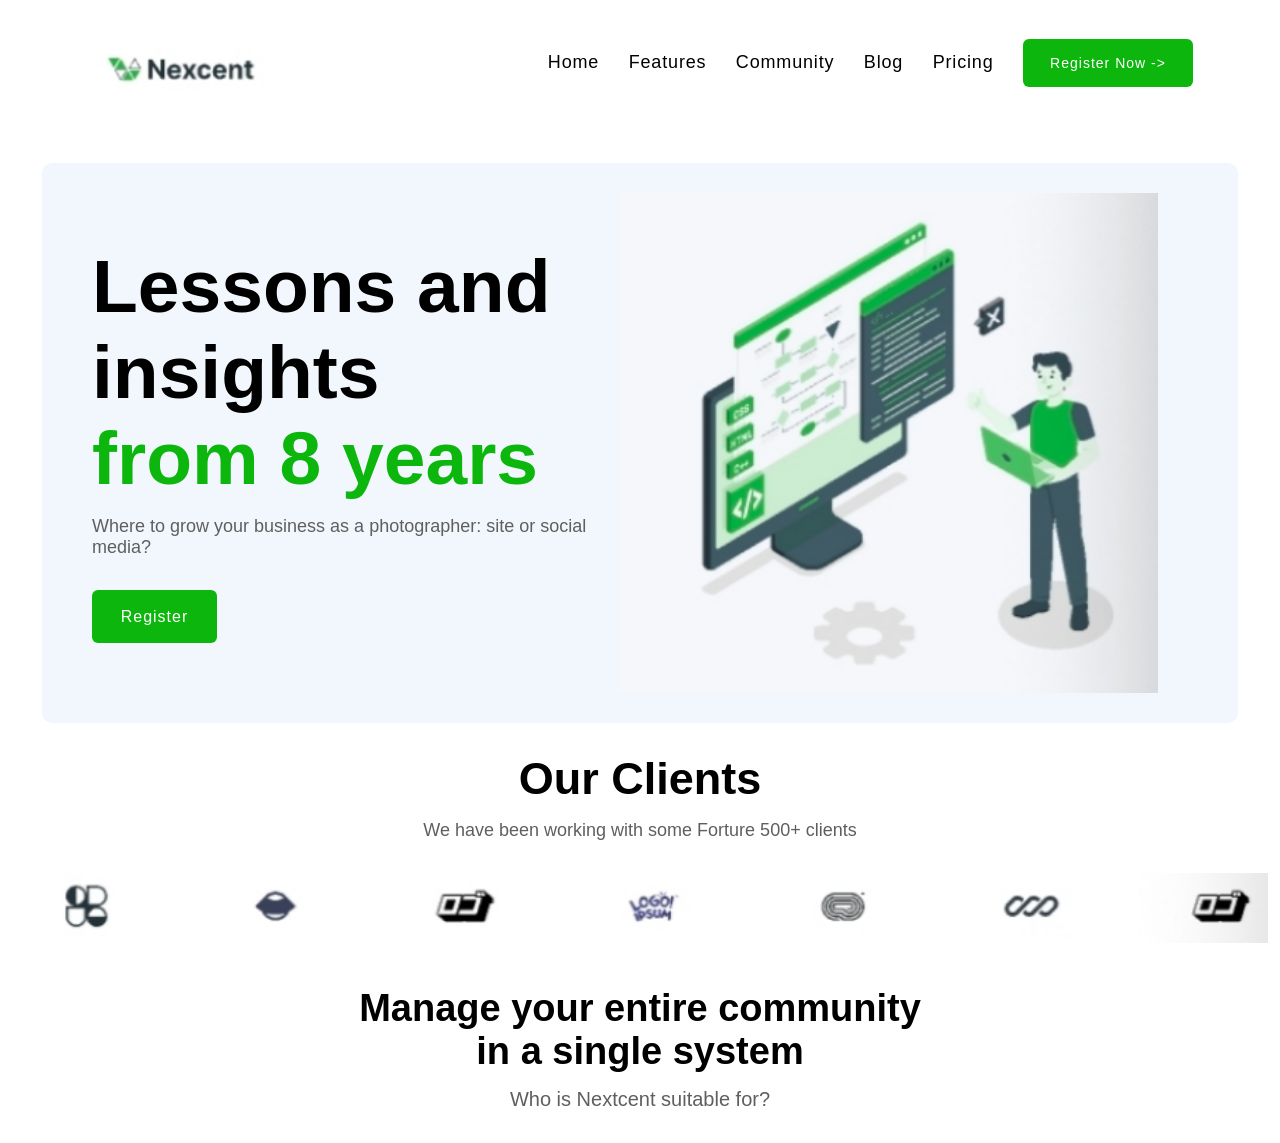
<file: 6 - Projeto de Desafio/Index.html>
<!DOCTYPE html>
<html lang="pt-br">

<head>
    <meta charset="UTF-8">
    <meta name="viewport" content="width=device-width, initial-scale=1.0">
    <title>Nexcent</title>
    <link rel="stylesheet" href="style.css">
</head>

<body>
    <header>
        <img src="./Nexcent.png" alt="nexcent-logo" class="header-image">

        <div class="header-div">
            <a class="link-header">Home</a>
            <a class="link-header">Features</a>
            <a class="link-header">Community</a>
            <a class="link-header">Blog</a>
            <a class="link-header">Pricing</a>
            <button class="button-header">Register Now -> </button>
        </div>

    </header>
    <br>
    <main>
        <div class="main-div">
            <h1>Lessons and insights</h1>
            <h2>from 8 years</h2>
            <p>Where to grow your business as a photographer: site or social media?</p>
            <button class="button-main">Register</button>
        </div>
        <img src="Main.png" alt="main-image" class="main-image">
    </main>

    <footer>
        <h3> Our Clients </h3>
        <p class="p-footer"> We have been working with some Forture 500+ clients</p>
        <img src="Footer.png" alt="footer-image" class="footer-image">
        <h4> Manage your entire community <br> in a single system</h4>
        <p class="p-h4"> Who is Nextcent suitable for? </p>
    </footer>

</body>

</html>
</file>
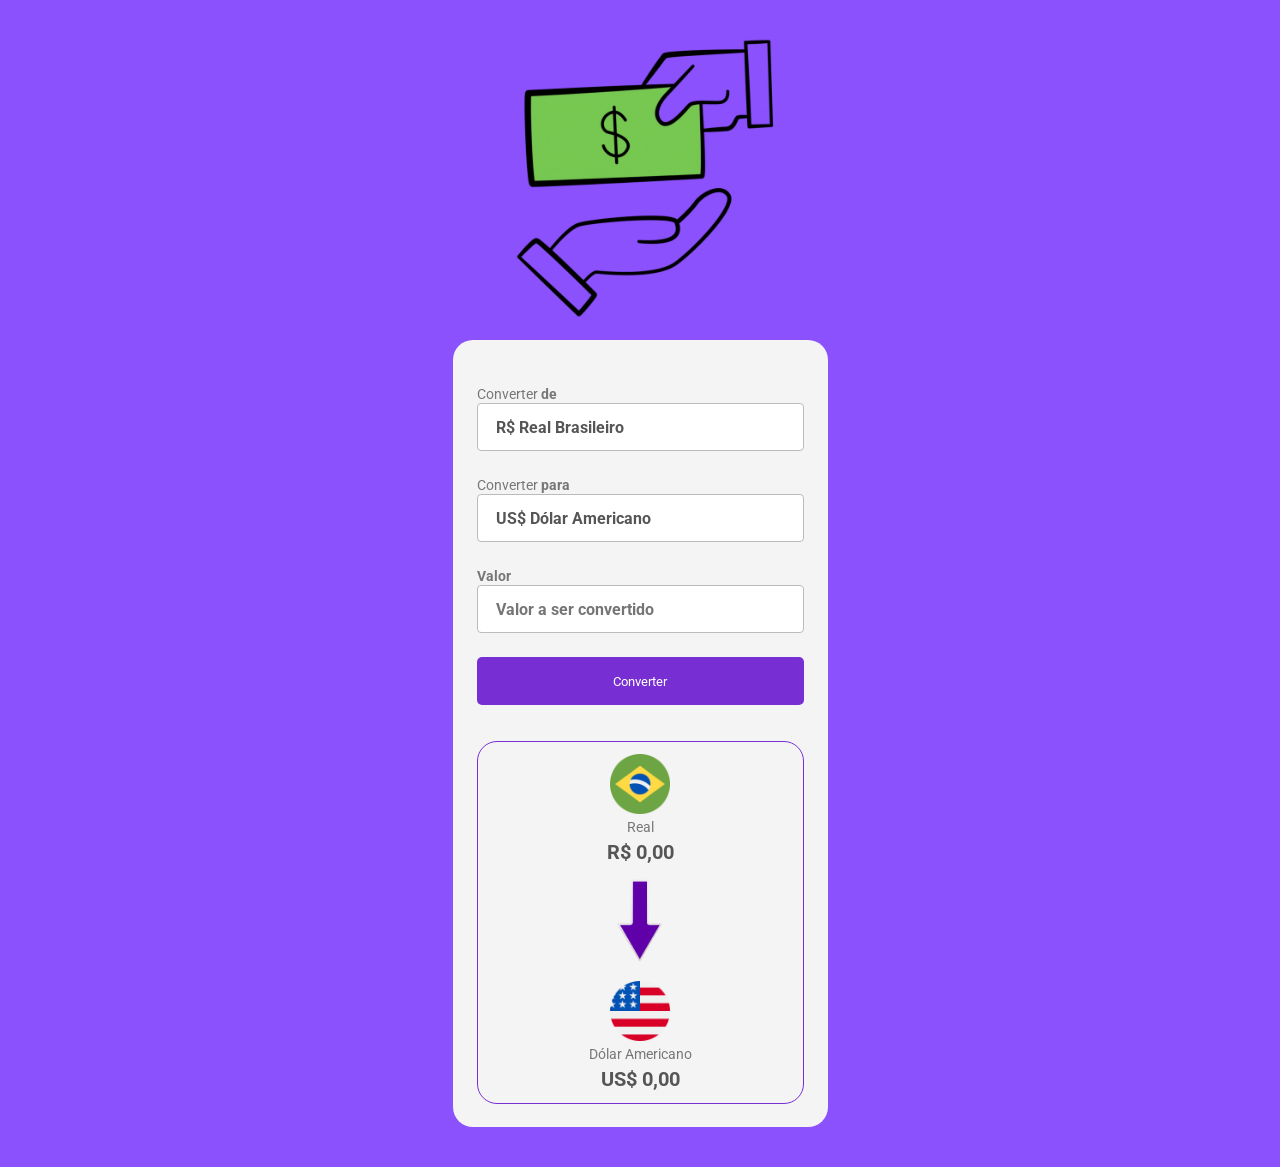
<file: 8 - Conversor de Moedas/index.html>
<!DOCTYPE html>
<html lang="pt-BR">

<head>
    <meta charset="UTF-8">
    <meta name="viewport" content="width=device-width, initial-scale=1.0">
    <title>Conversor de moedas</title>
    <link rel="preconnect" href="https://fonts.googleapis.com">
    <link rel="preconnect" href="https://fonts.gstatic.com" crossorigin>
    <link href="https://fonts.googleapis.com/css2?family=Roboto:ital,wght@0,100..900;1,100..900&display=swap"
        rel="stylesheet">
    <link rel="stylesheet" href="./style.css">
    <script src="./script.js" defer></script>
</head>

<body>
    <img src="./logo.gif" alt="Logo" class="logo">

    <main>
        <label>
            Converter <b>de</b>
            <select>
                <option>R$ Real Brasileiro</option>
            </select>
        </label>

        <label>
            Converter <b>para</b>
            <select class="currency-select">
                <option value="dolar">US$ Dólar Americano</option>
                <option value="euro">€ Euro</option>
                <option value="libra">£ Libra Esterlina</option>
                <option value="bitcoin">฿ Bitcoin</option>
                <option value="iene">¥ Iene Japonês</option>
            </select>
        </label>

        <label>
            <b>Valor</b>
            <input class="input-currency" type="number" placeholder="Valor a ser convertido">
        </label>

        <button class="convert-button">Converter</button>

        <section>
            <div class="currency-box">
                <img src="./Real.png" alt="Real Brasileiro" class="currency-img">
                <p class="currency">Real</p>
                <p class="currency-value-to-convert">R$ 0,00</p>
            </div>

            <div class="arrow-img">
                <img src="./Arrow.png" alt="Seta" class="arrow">
            </div>

            <div class="currency-box">
                <img src="./Dolar.png" alt="Dólar Americano" id="currency-img" class="currency-img">
                <p class="currency" id="currency-name">Dólar Americano</p>
                <p class="currency-value-converted">US$ 0,00</p>
            </div>


        </section>
    </main>

</body>

</html>
</file>
<file: 6 - Projeto de Desafio/style.css>
* {
    font-family: 'Poppins', sans-serif;
    margin: 0;
    padding: 0;
    box-sizing: border-box;
}

header {
    word-spacing: 25px;
    display: flex;
    align-items: center;
    justify-content: space-between;
    padding: 20px 42px;
}

.header-div {
    text-align: right;
    margin-right: 45px;
    margin-top: 10px;
}

.link-header {
    font-weight: 400;
    font-size: 18px;
    line-height: 21px;
    letter-spacing: 0.835px;
    cursor: pointer;
    transition: 0.5s;
}

.link-header:hover {
    background: lightgreen;
    border-radius: 6px;
    padding: 13px;
}

.button-header {
    background: rgb(12, 182, 12);
    border: none;
    border-radius: 6px;
    width: 170px;
    height: 48px;
    cursor: pointer;
    font-weight: 400;
    font-size: 14px;
    line-height: 24px;
    letter-spacing: 1px;
    color: #FFFFFF;
    transition: 0.5s;
}

.button-header:hover {
    background: rgb(12, 182, 12);
    border: none;
    border-radius: 6px;
    width: 185px;
    height: 63px;
    cursor: pointer;
}

.header-image {
    margin-left: 42px;
    margin-top: 25px;
    height: 50px;
}

main {
    background: rgb(241, 247, 253);
    margin: 30px 42px;
    padding: 30px;
    border-radius: 10px;

    display: flex;
    align-items: center;
    justify-content: space-between;

    transition: 0.5s;
}

main:hover {
    background: rgb(241, 247, 253);
    margin: 30px 42px;
    padding: 30px;
    border-radius: 10px;
    box-shadow: 0px 0px 10px 5px rgb(12, 182, 12);
}

.main-div {
    display: inline-block;
    text-align: left;
    padding: 20px;
}

h1 {
    font-size: 75px;
}

h2 {
    color: rgb(12, 182, 12);
    font-size: 75px;
}

p {
    color: rgb(95, 95, 95);
    font-size: 18px;
    margin-top: 15px;
    margin-bottom: 32px;
}

.button-main {
    background: rgb(12, 182, 12);
    border: none;
    border-radius: 6px;
    width: 125px;
    height: 53px;
    cursor: pointer;
    font-weight: 400;
    font-size: 16px;
    line-height: 24px;
    letter-spacing: 1px;
    color: #FFFFFF;
    transition: 0.5s;
}

.button-main:hover {
    background: rgb(12, 182, 12);
    border: none;
    border-radius: 6px;
    width: 145px;
    height: 63px;
    cursor: pointer;
}

.main-image {
    height: 500px;
    width: 540px;
    margin-right: 50px;
}

footer {
    margin: 30px 42px;
    text-align: center;
}

h3 {
    font-size: 45px;
}

.footer-image {
    height: 70px;
}

h4 {
    font-size: 38px;
    margin-top: 40px;
}

.p-h4 {
    font-size: 20px;
}
</file>
<file: 8 - Conversor de Moedas/style.css>
* {
    font-family: 'Roboto', sans-serif;
    margin: 0;
    padding: 0;
    box-sizing: border-box;
    outline: none;
}

body {
    background-color: #8A51FC;
}

.logo {
    width: 300px;
    margin: 20px auto;
    display: block;
}

main {
    width: 375px;
    background-color: #F4F4F4;
    border-radius: 20px;
    margin: 0 auto 40px;
    padding: 44px 24px 23px 24px;
}

label {
    color: #777777;
    font-weight: 400;
    font-size: 14px;
}

select,
input {
    border-radius: 4px;
    border: 1px solid #BBBBBB;
    background: #FFFFFF;
    height: 48px;
    width: 100%;
    cursor: pointer;
    margin-bottom: 24px;
    appearance: none;
    padding-left: 18px;
    font-size: 16px;
    font-weight: 700;
    color: #555555;
}

button {
    background: #772FD3;
    border: none;
    border-radius: 5px;
    width: 100%;
    height: 48px;
    cursor: pointer;
    color: #FFFFFF;
}

button:hover {
    opacity: 0.8;
}

button:active {
    opacity: 0.6;
}

section {
    border: 1px solid #772FD3;
    border-radius: 20px;
    margin-top: 36px;
    padding: 12px;

    display: flex;
    flex-direction: column;
    align-items: center;
}

.arrow-img {
    margin: 15px 0;
}

.arrow {
    width: 50px;
}

.currency-img {
    width: 60px;
}

.currency-box {
    display: flex;
    flex-direction: column;
    align-items: center;
    gap: 5px;
}

.currency {
    color: #777777;
    font-size: 14px;
}

.currency-value-converted, .currency-value-to-convert {
    color: #555555;
    font-size: 20px;
    font-weight: 700;
}
</file>
